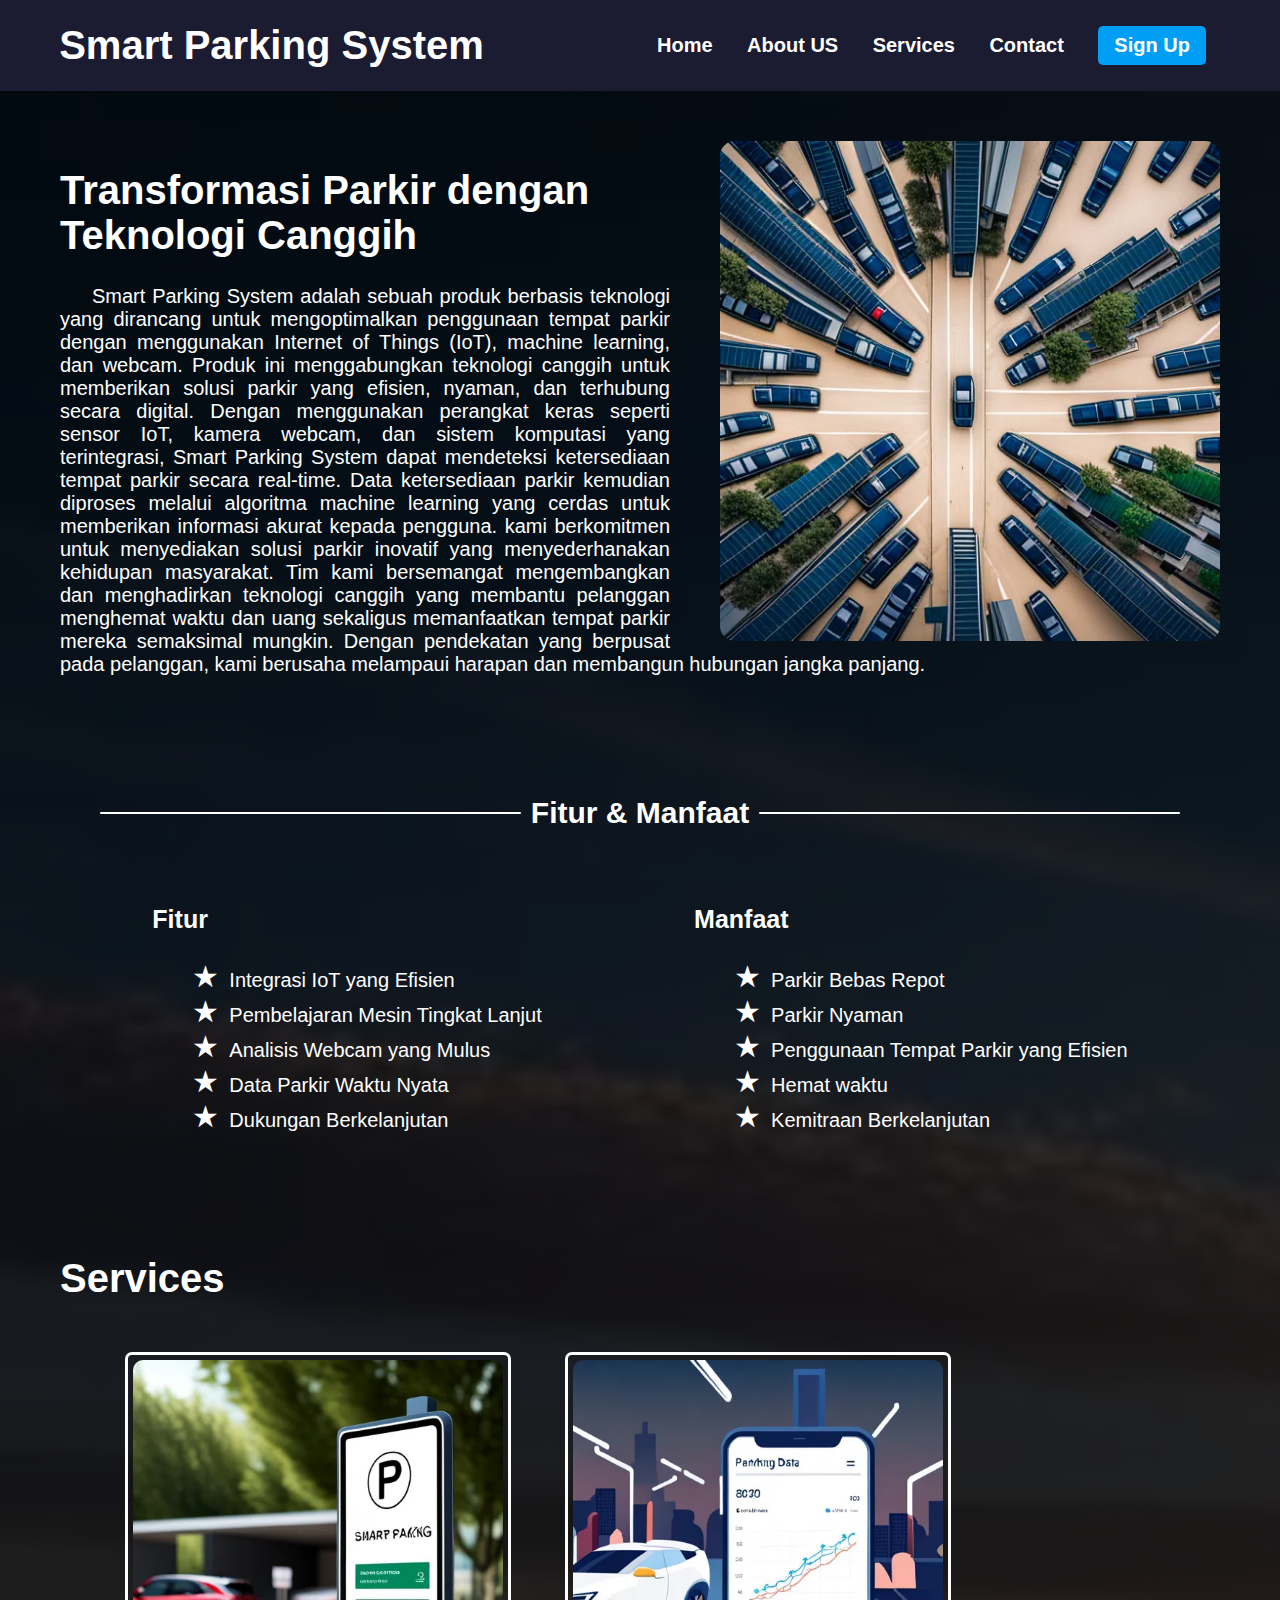
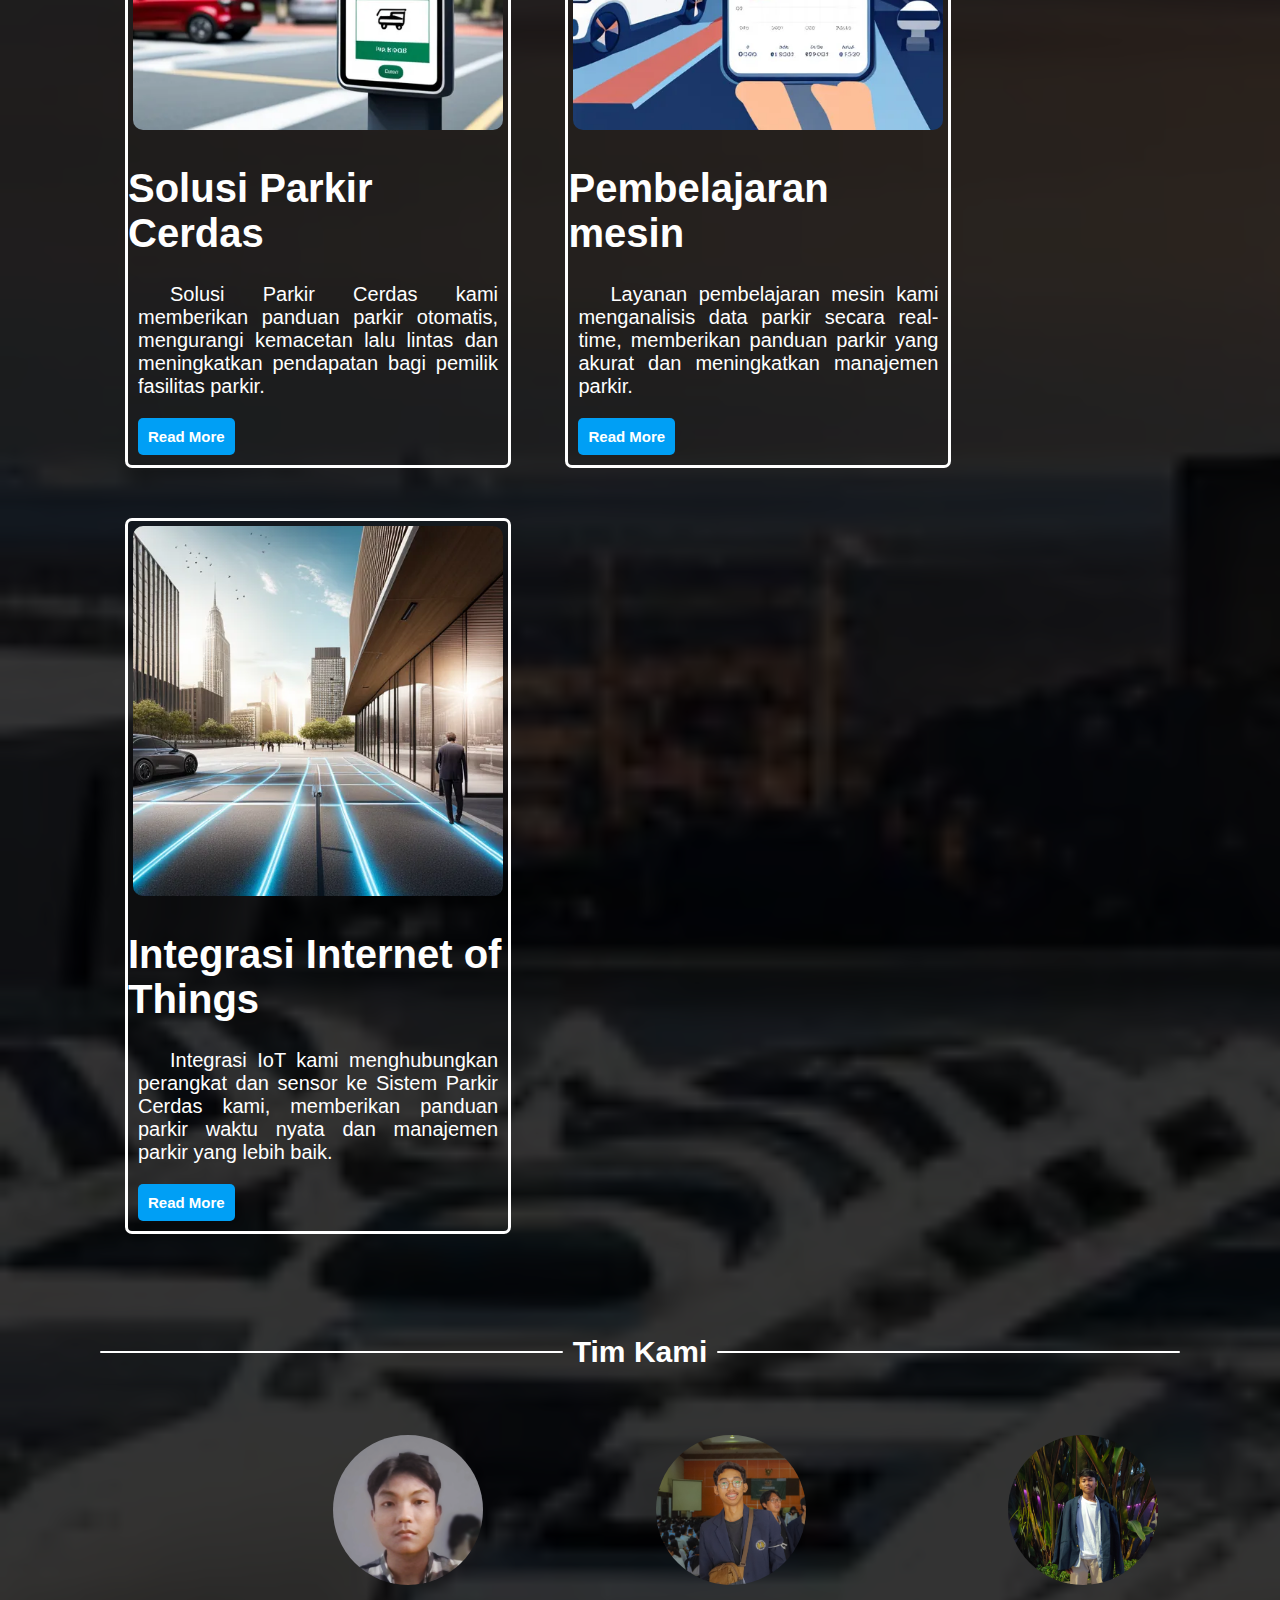
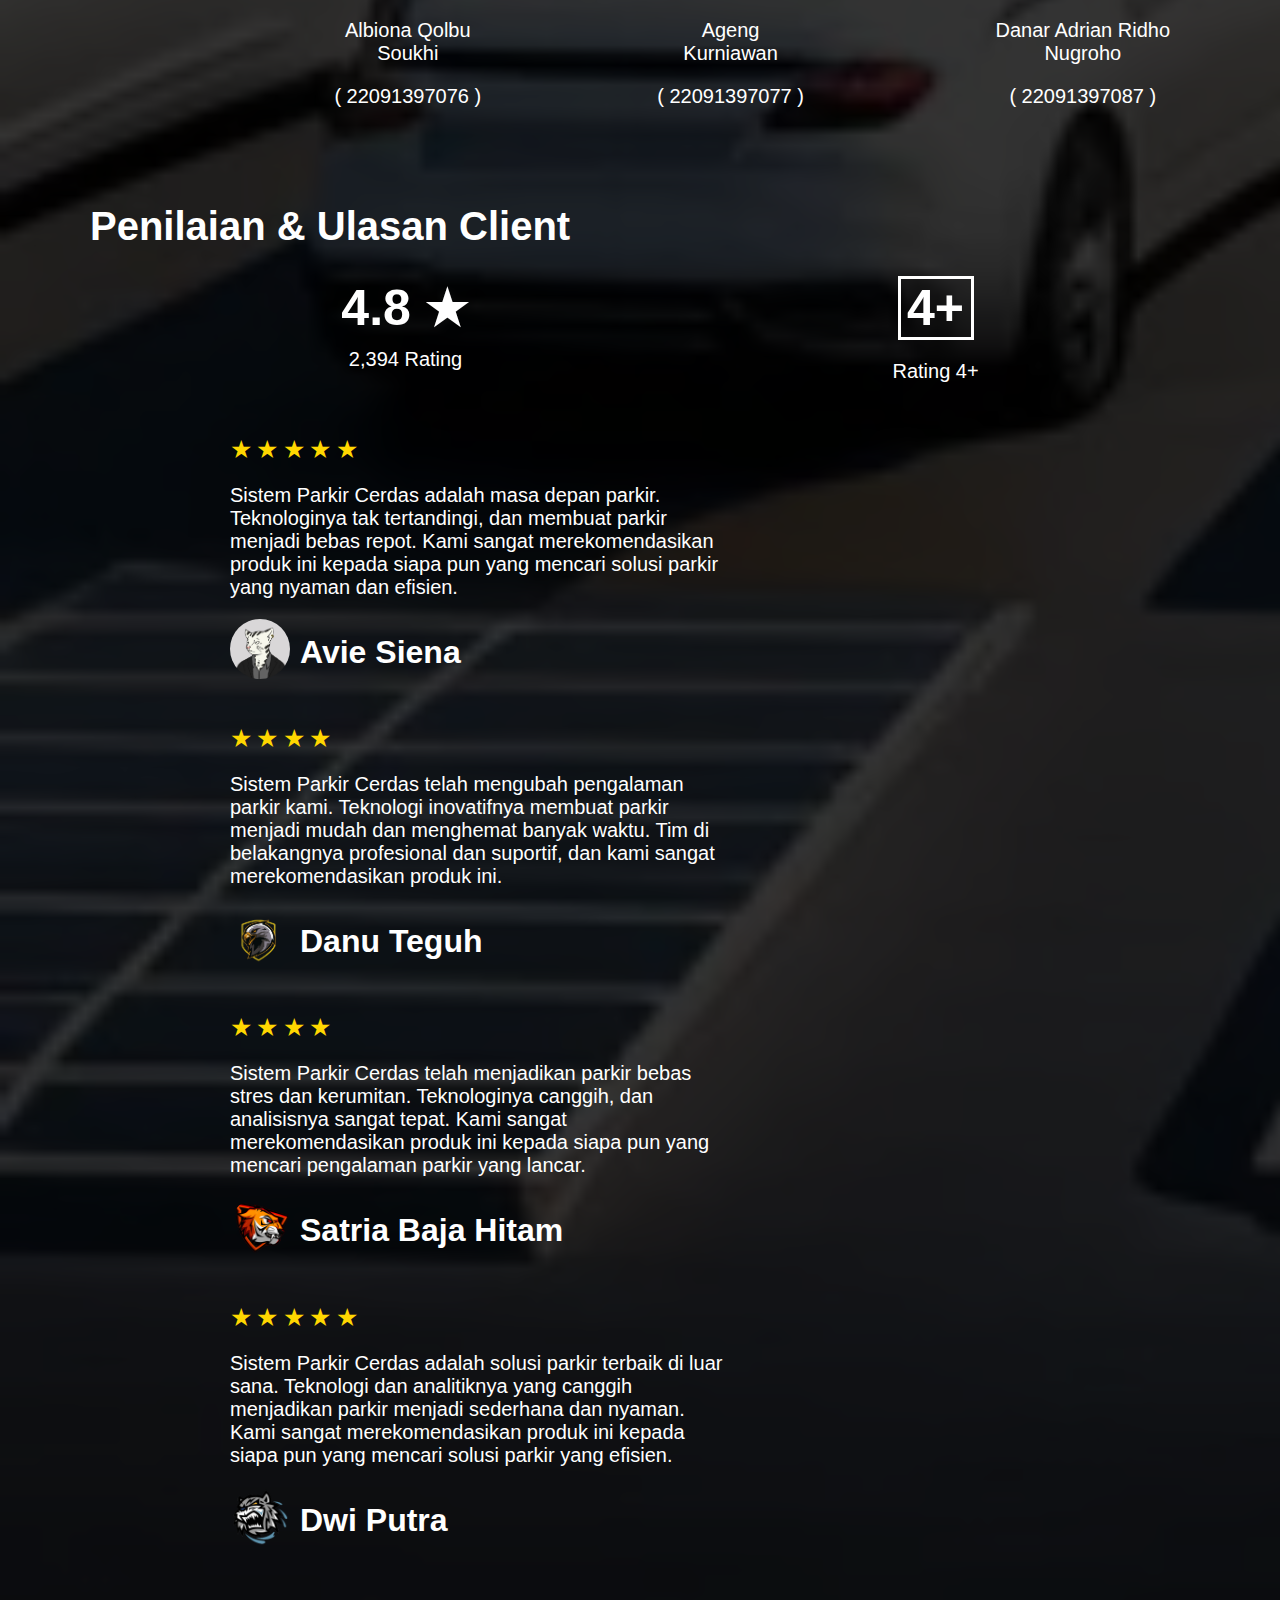
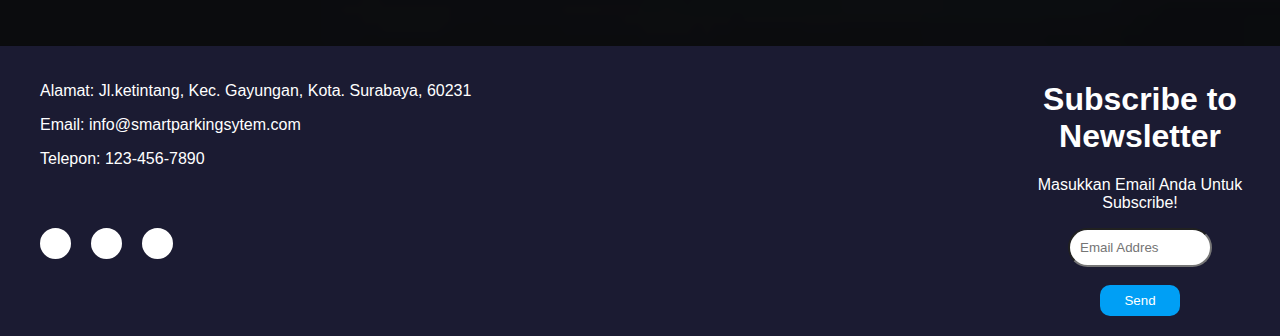
<file: index.html>
<!DOCTYPE html>
<html lang="id">

<head>
    <meta charset="UTF-8">
    <meta name="viewport" content="width=device-width, initial-scale=1.0">
    <title>Smart Parking Sytem</title>
    <link rel="stylesheet" type="text/css" href="model.css">
    <link rel="stylesheet" href="https://use.fontawesome.com/releases/v5.6.3/css/all.css" integrity="sha384-UHRtZLI+pbxtHCWp1t77Bi1L4ZtiqrqD80Kn4Z8NTSRyMA2Fd33n5dQ8lWUE00s/" crossorigin="anonymous">
</head>

<body>
    <header>
        <nav>
            <div class="logo">Smart Parking System</div>
            <ul>
                <li><a href="index.html">Home</a></li>
                <li><a href="about.html">About US</a></li>
                <li><a href="service.html">Services</a></li>
                <li><a href="contact.html">Contact</a></li>
                <li><a href="signup.html"><button class="signup">Sign Up</button></a></li>
            </ul>
        </nav>
    </header>

    <section class="about-us">
        <a target="_blank" href="Gambar 6.jpg">
            <img src ="Gambar 6.jpg" alt ="gambar 6"></a>
        <h1>Transformasi Parkir dengan Teknologi Canggih</h1>
        <p>Smart Parking System adalah sebuah produk berbasis teknologi yang dirancang untuk mengoptimalkan penggunaan tempat parkir dengan menggunakan Internet of Things (IoT), machine learning, dan webcam. Produk ini menggabungkan teknologi canggih untuk memberikan solusi parkir yang efisien, nyaman, dan terhubung secara digital.
            Dengan menggunakan perangkat keras seperti sensor IoT, kamera webcam, dan sistem komputasi yang terintegrasi, Smart Parking System dapat mendeteksi ketersediaan tempat parkir secara real-time. Data ketersediaan parkir kemudian diproses melalui algoritma machine learning yang cerdas untuk memberikan informasi akurat kepada pengguna. kami berkomitmen untuk menyediakan solusi parkir inovatif yang menyederhanakan kehidupan masyarakat. Tim kami bersemangat mengembangkan dan menghadirkan teknologi canggih yang membantu pelanggan menghemat waktu dan uang sekaligus memanfaatkan tempat parkir mereka semaksimal mungkin. Dengan pendekatan yang berpusat pada pelanggan, kami berusaha melampaui harapan dan membangun hubungan jangka panjang.
        </p>
    </section>
    
    <section>
        <div class="services-1">
            <div class="garis-kiri"></div>
                <h1>Fitur & Manfaat</h1>
            <div class="garis-kanan"></div>
        </div>
        <div class="fitur-manfaat">
            <div class="fitur">
                <p>Fitur
                    <ul>
                        <li>Integrasi IoT yang Efisien</li>
                        <li>Pembelajaran Mesin Tingkat Lanjut</li>
                        <li>Analisis Webcam yang Mulus</li>
                        <li>Data Parkir Waktu Nyata</li>
                        <li>Dukungan Berkelanjutan</li>
                    </ul>
                </p>
            </div>
            <div class="manfaat">
                <p>Manfaat
                    <ul>
                        <li>Parkir Bebas Repot</li>
                        <li>Parkir Nyaman</li>
                        <li>Penggunaan Tempat Parkir yang Efisien</li>
                        <li>Hemat waktu</li>
                        <li>Kemitraan Berkelanjutan</li>
                    </ul>
                </p>
            </div>
        </div>
    </section>

    <section class="services">
        <h1>Services</h1>
        <ul>
            <li>
                <a target="_blank" href="Gambar 2.jpg">
                    <img src ="Gambar 2.jpg" alt ="gambar 2">
                </a>
                <h1>Solusi Parkir Cerdas</h1>
                <p>Solusi Parkir Cerdas kami memberikan panduan parkir otomatis, mengurangi kemacetan lalu lintas dan meningkatkan pendapatan bagi pemilik fasilitas parkir.</p>
                <button onclick="toggleText('text1', this)">Read More</button>
                <div id="text1" class="hidden-content">Apakah Anda lelah mencari tempat parkir tanpa henti? Kunjungi Smart Parking System, toko serba ada untuk solusi parkir tanpa kerumitan. Teknologi mutakhir kami menggabungkan kekuatan IoT, pembelajaran mesin, dan analitik webcam untuk menghadirkan layanan manajemen parkir yang unggul.<br>

                    Solusi Parkir Cerdas kami memberikan berbagai manfaat, termasuk:<br><br>
                    
                    – Panduan parkir otomatis: Sistem panduan parkir real-time kami mengarahkan pengemudi ke tempat parkir yang tersedia, mengurangi waktu yang dihabiskan untuk mencari tempat parkir dan meningkatkan kenyamanan.<br>
                    – Mengurangi kemacetan lalu lintas: Sistem kami membantu mengurangi jumlah mobil di jalan, mengurangi kemacetan dan dampak negatif terhadap lingkungan.<br>
                    – Peningkatan pendapatan: Sistem manajemen parkir kami membantu meningkatkan pendapatan pemilik fasilitas parkir dengan mengoptimalkan penggunaan ruang yang tersedia.<br>
                    – Peningkatan keselamatan dan keamanan: Sistem kami menyediakan pemantauan fasilitas parkir secara real-time, memastikan keselamatan dan keamanan bagi pengguna.<br><br>
                    
                    Kombinasi unik Integrasi IoT, pembelajaran mesin, dan analitik webcam kami menjadikan Solusi Parkir Cerdas kami yang paling canggih di pasar. Percayakan kepada kami untuk memberi Anda pengalaman parkir yang lancar dan bebas repot.
                    
                    Hubungi kami untuk mempelajari lebih lanjut tentang Solusi Parkir Cerdas kami dan mulai menikmati parkir efisien hari ini!
                </div>
            </li>
            <li>
                <a target="_blank" href="Gambar 3.jpg">
                    <img src ="Gambar 3.jpg" alt ="gambar 3">
                </a>
                <h1>Pembelajaran mesin</h1>
                <p>Layanan pembelajaran mesin kami menganalisis data parkir secara real-time, memberikan panduan parkir yang akurat dan meningkatkan manajemen parkir.</p>
                <button onclick="toggleText('text2', this)">Read More</button>
                <div id="text2" class="hidden-content">Di Smart Parking System, kami memanfaatkan kekuatan pembelajaran mesin untuk memberikan solusi parkir tingkat lanjut kepada klien kami. Tim ahli kami menggunakan algoritme pembelajaran mesin untuk menganalisis data parkir, memberikan wawasan waktu nyata mengenai penggunaan fasilitas parkir.<br>
                    Layanan pembelajaran mesin kami memberikan berbagai manfaat, termasuk:<br><br>
                    
                    – Panduan parkir yang akurat: Algoritme pembelajaran mesin kami menganalisis data parkir secara real-time, memberikan panduan parkir yang akurat kepada pengemudi.<br>
                    – Peningkatan manajemen parkir: Sistem kami menggunakan pembelajaran mesin untuk memprediksi penggunaan fasilitas parkir, mengoptimalkan penggunaan tempat parkir yang tersedia, dan mengurangi jumlah mobil di jalan.<br>
                    – Pengalaman pengguna yang ditingkatkan: Sistem kami membantu meningkatkan pengalaman pengguna dengan memberikan pengalaman parkir yang lancar dan bebas kerumitan.<br><br>
                    
                    Dengan Sistem Parkir Cerdas, Anda mendapatkan layanan pembelajaran mesin tercanggih di pasar. Percayakan kepada kami untuk memberikan Anda pengalaman parkir yang efisien, nyaman, dan bebas repot.<br>
                    Hubungi kami untuk mempelajari lebih lanjut tentang layanan pembelajaran mesin kami dan mulai menikmati parkir yang efisien hari ini!
                </div>
            </li>
            <li>
                <a target="_blank" href="Gambar 4.jpg">
                    <img src ="Gambar 4.jpg" alt ="gambar 4">
                </a>
                <h1>Integrasi Internet of Things</h1>
                <p>Integrasi IoT kami menghubungkan perangkat dan sensor ke Sistem Parkir Cerdas kami, memberikan panduan parkir waktu nyata dan manajemen parkir yang lebih baik.</p>
                <button onclick="toggleText('text3', this)">Read More</button>
                <div id="text3" class="hidden-content">Di Smart Parking System, kami memahami pentingnya memanfaatkan teknologi terkini untuk memberikan solusi parkir yang efisien dan efektif. Itu sebabnya kami menawarkan layanan Integrasi IoT yang memungkinkan kami menghubungkan perangkat dan sensor ke Sistem Parkir Cerdas kami.<br>
                    Layanan Integrasi IoT kami menggunakan kekuatan internet untuk menghubungkan perangkat dan sensor ke Sistem Parkir Cerdas kami, sehingga memungkinkan kami memberikan panduan dan pengelolaan parkir secara real-time. Dengan menghubungkan perangkat seperti webcam, sensor, dan ponsel pintar ke sistem kami, kami dapat memastikan bahwa tempat parkir dimanfaatkan secara maksimal, meningkatkan kenyamanan dan mengurangi kemacetan lalu lintas.<br>
                    Layanan Integrasi IoT kami memberikan berbagai manfaat, termasuk:<br><br>
                    
                    – Panduan parkir waktu nyata: Sistem kami memberikan panduan parkir waktu nyata kepada pengemudi, mengarahkan mereka ke tempat parkir yang tersedia dan mengurangi waktu yang dihabiskan untuk mencari tempat parkir.<br>
                    – Peningkatan manajemen parkir: Sistem kami memungkinkan kami memantau fasilitas parkir secara real-time, mengoptimalkan penggunaan tempat parkir yang tersedia dan mengurangi jumlah mobil di jalan.<br>
                    – Pengalaman pengguna yang ditingkatkan: Sistem kami membantu meningkatkan pengalaman pengguna dengan memberikan pengalaman parkir yang lancar dan bebas kerumitan.<br><br>
                    
                    Percayai Sistem Parkir Cerdas untuk memberi Anda layanan Integrasi IoT tercanggih di pasar. Hubungi kami untuk mempelajari lebih lanjut atau memulai layanan kami hari ini!
                </div>
            </li>
        </ul>
    </section>

    <section>
        <div class="team">
            <div class="garis-kiri"></div>
                <h1>Tim Kami</h1>
            <div class="garis-kanan"></div>
        </div>
        <div class="foto-team">
            <ul> 
                <li>
                    <img src="albi.png" alt="Albiona Qolbu Soukhi">
                    <p>Albiona Qolbu Soukhi</p>
                    <p>( 22091397076 )</p>
                </li>
                <li>
                    <img src="ageng.jpg" alt="Ageng Kurniawan">
                    <p>Ageng Kurniawan</p>
                    <p>( 22091397077 )</p>
                </li>
                <li>
                    <img src="danar.jpg" alt="Danar Adrian Ridho Nugroho">
                    <p>Danar Adrian Ridho Nugroho</p>
                    <p>( 22091397087 )</p>
                </li>
            </ul>
        </div>
    </section>

    <section>
        <div class="rating">
            <h1>Penilaian & Ulasan Client</h1>
            <ul>
                <li>
                    <h2>4.8 &#9733</h2>
                    <p>2,394 Rating</p>
                </li>
                <li>
                    <h3>4+</h3>
                    <p>Rating 4+</p>
                </li>
            </ul>
        </div>
        <div class="ulasan">
            <ul>
                <li>
                    <span class="star">&#9733;</span>
                    <span class="star">&#9733;</span>
                    <span class="star">&#9733;</span>
                    <span class="star">&#9733;</span>
                    <span class="star">&#9733;</span>
                </li>
                <li>
                    <p>Sistem Parkir Cerdas adalah masa depan parkir. Teknologinya tak tertandingi, dan membuat parkir menjadi bebas repot. Kami sangat merekomendasikan produk ini kepada siapa pun yang mencari solusi parkir yang nyaman dan efisien.</p>
                </li>
                <li>
                    <img src="sena.jpg" alt="Avie Siena">
                </li>
                <li>
                    <h1>Avie Siena</h1>
                </li>
            </ul>
            <ul>
                <li>
                    <span class="star">&#9733;</span>
                    <span class="star">&#9733;</span>
                    <span class="star">&#9733;</span>
                    <span class="star">&#9733;</span>            
                </li>
                <li>
                    <p>Sistem Parkir Cerdas telah mengubah pengalaman parkir kami. Teknologi inovatifnya membuat parkir menjadi mudah dan menghemat banyak waktu. Tim di belakangnya profesional dan suportif, dan kami sangat merekomendasikan produk ini.</p>
                </li>
                <li>
                    <img src="danu.png" alt="Danu Teguh">
                </li>
                <li>
                    <h1>Danu Teguh</h1>
                </li>
            </ul>
            <ul>
                <li>
                    <span class="star">&#9733;</span>
                    <span class="star">&#9733;</span>
                    <span class="star">&#9733;</span>
                    <span class="star">&#9733;</span>
                </li>
                <li>
                    <p>Sistem Parkir Cerdas telah menjadikan parkir bebas stres dan kerumitan. Teknologinya canggih, dan analisisnya sangat tepat. Kami sangat merekomendasikan produk ini kepada siapa pun yang mencari pengalaman parkir yang lancar.</p>
                </li>
                <li>
                    <img src="satria.png" alt="Satria Baja Hitam">
                </li>
                <li>
                    <h1>Satria Baja Hitam</h1>
                </li>
            </ul>
            <ul>
                <li>
                    <span class="star">&#9733;</span>
                    <span class="star">&#9733;</span>
                    <span class="star">&#9733;</span>
                    <span class="star">&#9733;</span>
                    <span class="star">&#9733;</span>
                </li>
                <li>
                    <p>Sistem Parkir Cerdas adalah solusi parkir terbaik di luar sana. Teknologi dan analitiknya yang canggih menjadikan parkir menjadi sederhana dan nyaman. Kami sangat merekomendasikan produk ini kepada siapa pun yang mencari solusi parkir yang efisien.</p>
                </li>
                <li>
                    <img src="dwi.png" alt="Dwi Putra">
                </li>
                <li>
                    <h1>Dwi Putra</h1>
                </li>
            </ul>
        </div>
    </section>

    <footer>
        <div class="contact-info">
            <p>Alamat: Jl.ketintang, Kec. Gayungan, Kota. Surabaya, 60231</p>
            <p>Email: info@smartparkingsytem.com</p>
            <p>Telepon: 123-456-7890</p>
        </div>
        <div class="social-media">
            <ul>
                <li>
                    <a href="#"><i class="fab fa-facebook-f icon"></i></a>
                </li>
                <li>
                    <a href="#"><i class="fab fa-twitter icon"></i></a>
                </li>
                <li>
                    <a href="#"><i class="fab fa-instagram icon"></i></a>
                </li>
            </ul>
        <div class="subscribe">
            <h1>Subscribe to Newsletter</h1>
            <p>Masukkan Email Anda Untuk Subscribe!</p>
            <from>
                <input type="email" placeholder="Email Addres"></input><br><br>
                <button type="submit">Send</button>
            </from>
        </div>
    </footer>
    <script src="script.js"></script>
</body>

</html>
</file>
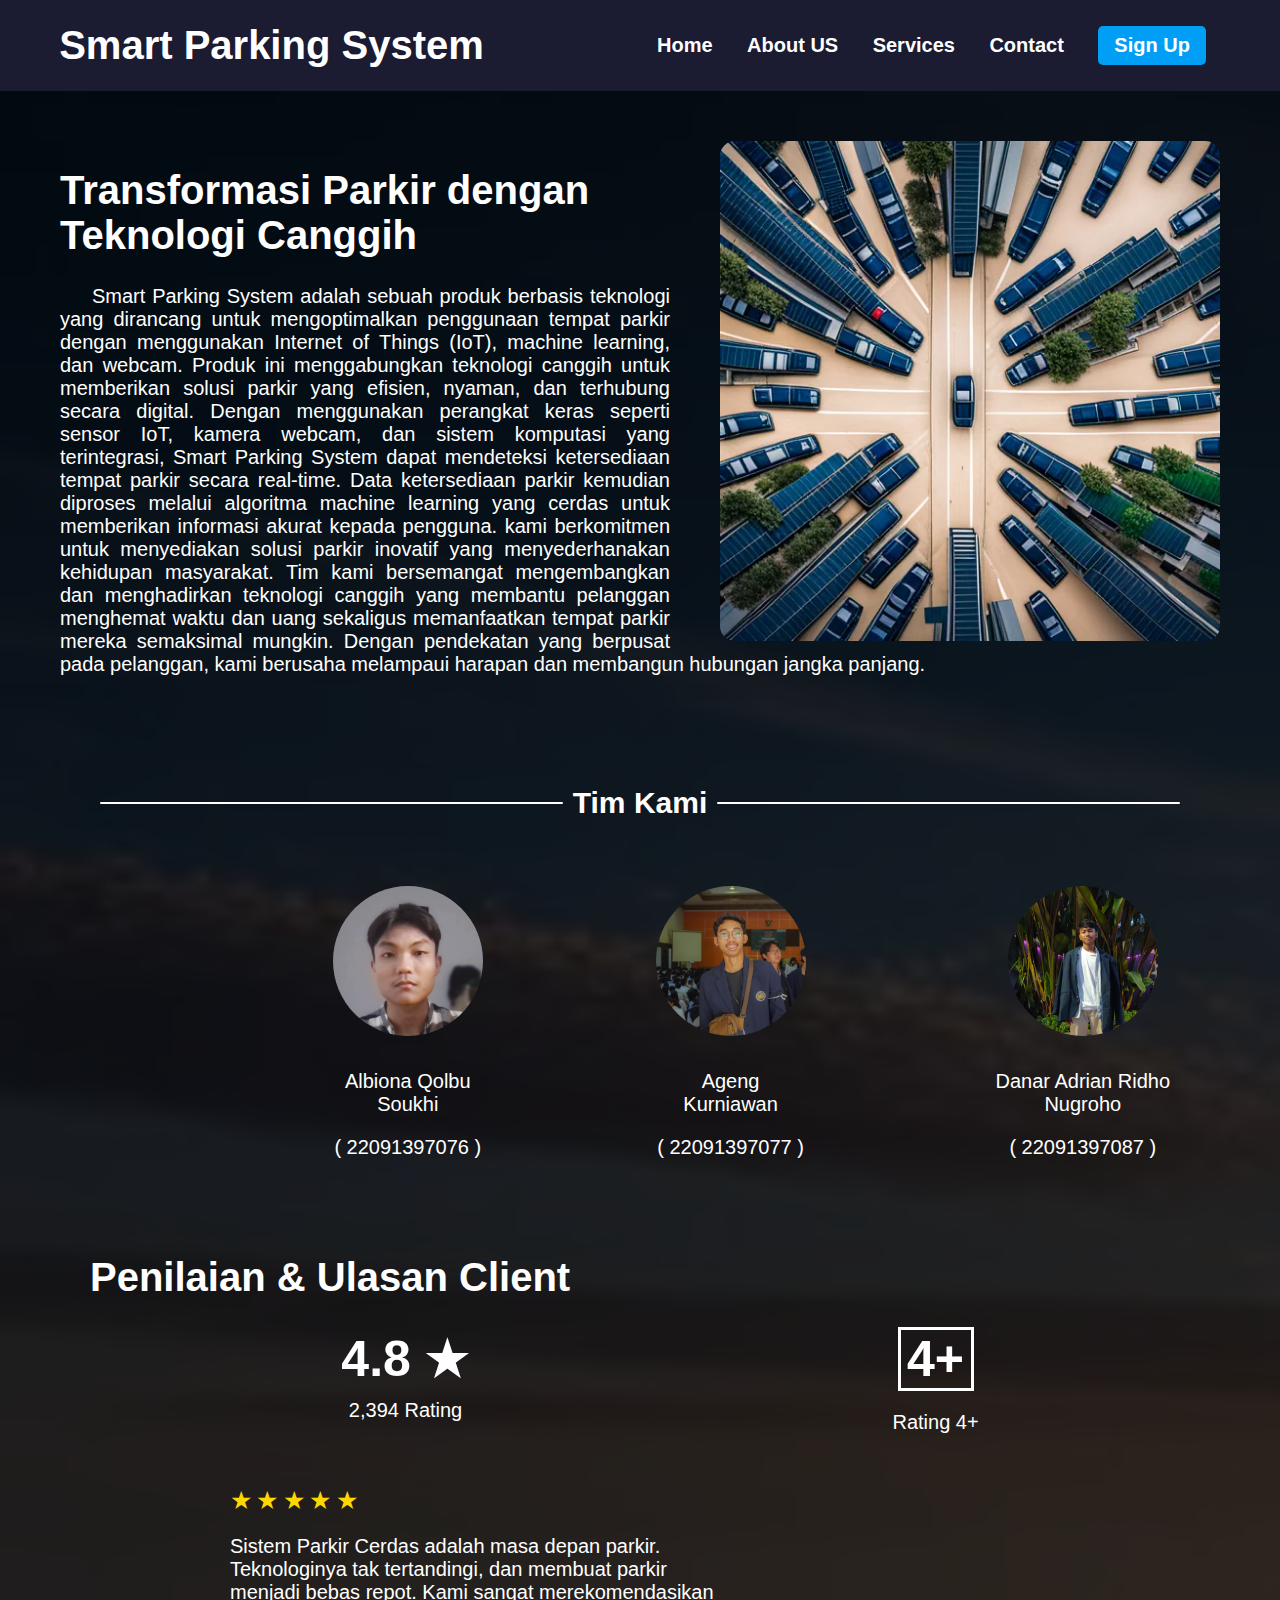
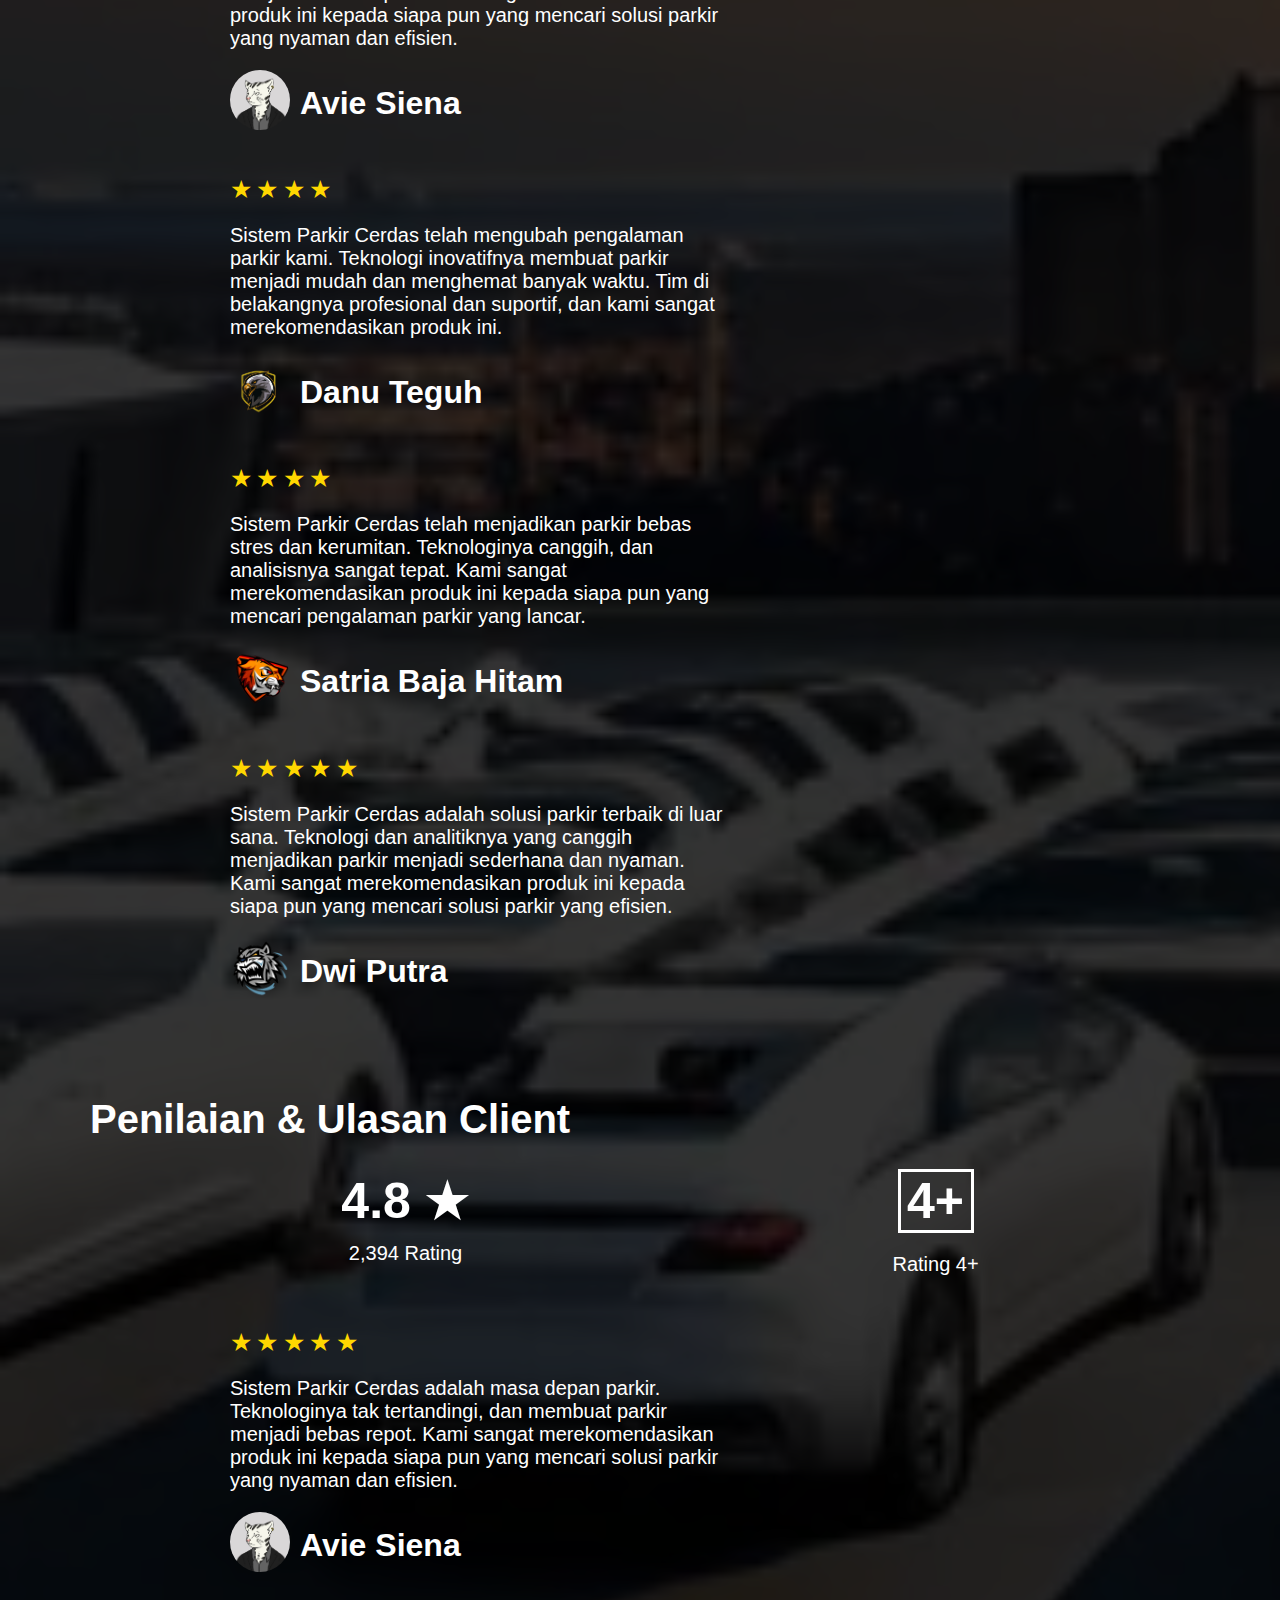
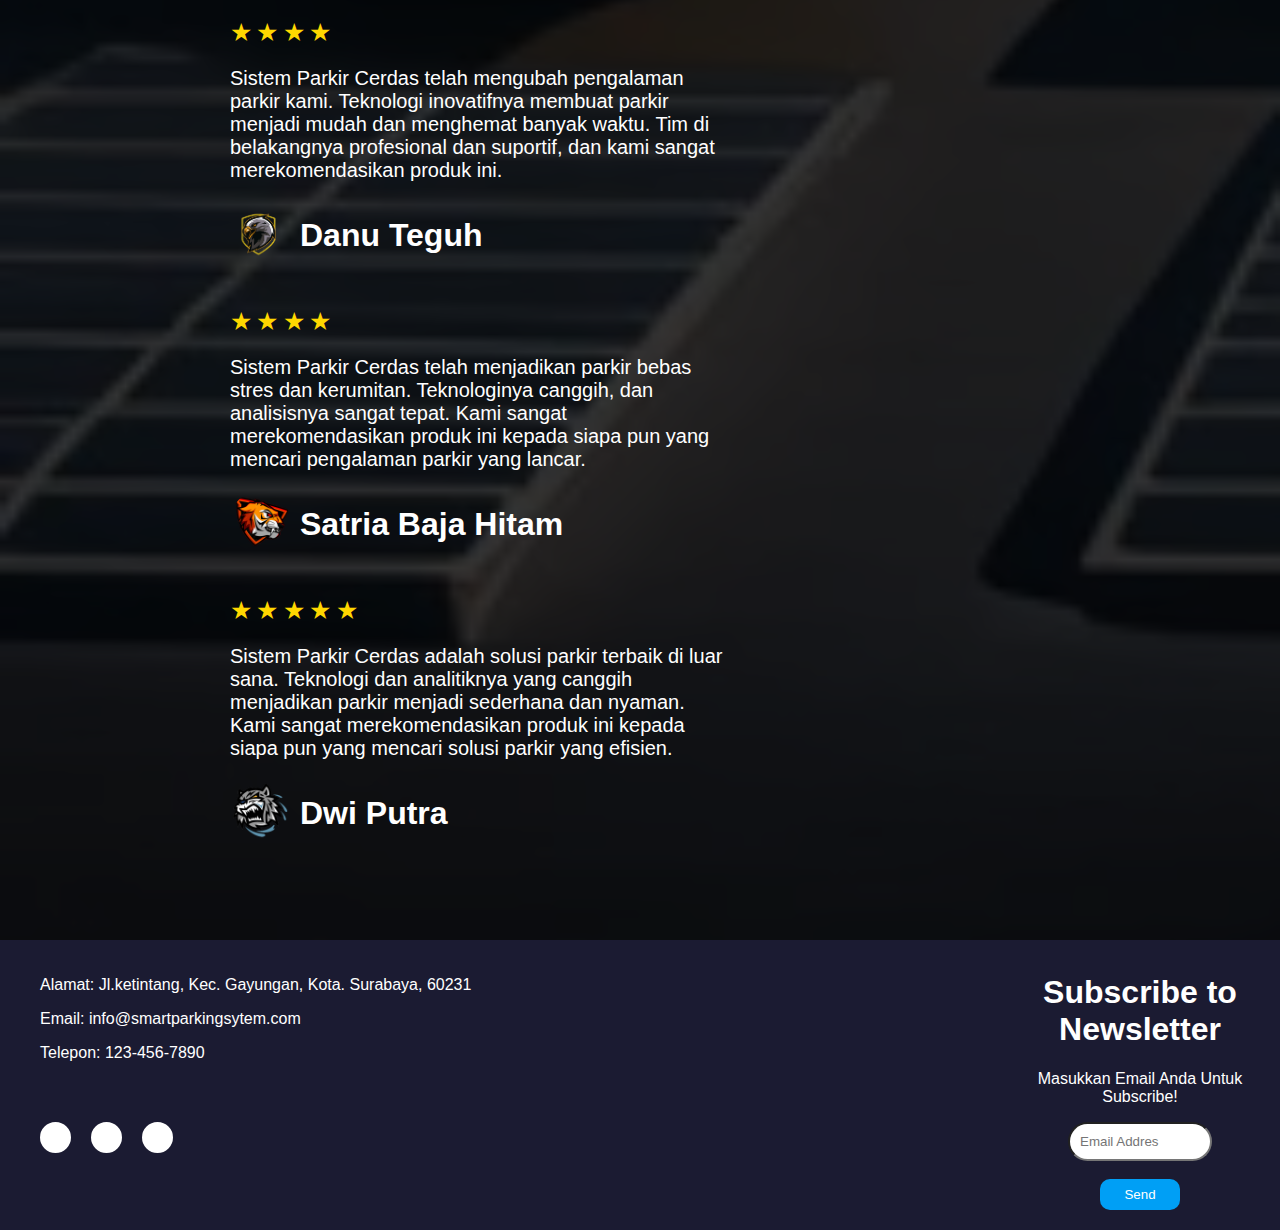
<file: about.html>
<!DOCTYPE html>
<html lang="id">

<head>
    <meta charset="UTF-8">
    <meta name="viewport" content="width=device-width, initial-scale=1.0">
    <title>Smart Parking Sytem</title>
    <link rel="stylesheet" type="text/css" href="model.css">
    <link rel="stylesheet" href="https://use.fontawesome.com/releases/v5.6.3/css/all.css" integrity="sha384-UHRtZLI+pbxtHCWp1t77Bi1L4ZtiqrqD80Kn4Z8NTSRyMA2Fd33n5dQ8lWUE00s/" crossorigin="anonymous">
</head>

<body>
    <header>
        <nav>
            <div class="logo">Smart Parking System</div>
            <ul>
                <li><a href="index.html">Home</a></li>
                <li><a href="about.html">About US</a></li>
                <li><a href="service.html">Services</a></li>
                <li><a href="contact.html">Contact</a></li>
                <li><a href="signup.html"><button class="signup">Sign Up</button></a></li>
            </ul>
        </nav>
    </header>

    <section class="about-us">
        <a target="_blank" href="Gambar 6.jpg">
            <img src ="Gambar 6.jpg" alt ="gambar 6"></a>
        <h1>Transformasi Parkir dengan Teknologi Canggih</h1>
        <p>Smart Parking System adalah sebuah produk berbasis teknologi yang dirancang untuk mengoptimalkan penggunaan tempat parkir dengan menggunakan Internet of Things (IoT), machine learning, dan webcam. Produk ini menggabungkan teknologi canggih untuk memberikan solusi parkir yang efisien, nyaman, dan terhubung secara digital.
            Dengan menggunakan perangkat keras seperti sensor IoT, kamera webcam, dan sistem komputasi yang terintegrasi, Smart Parking System dapat mendeteksi ketersediaan tempat parkir secara real-time. Data ketersediaan parkir kemudian diproses melalui algoritma machine learning yang cerdas untuk memberikan informasi akurat kepada pengguna. kami berkomitmen untuk menyediakan solusi parkir inovatif yang menyederhanakan kehidupan masyarakat. Tim kami bersemangat mengembangkan dan menghadirkan teknologi canggih yang membantu pelanggan menghemat waktu dan uang sekaligus memanfaatkan tempat parkir mereka semaksimal mungkin. Dengan pendekatan yang berpusat pada pelanggan, kami berusaha melampaui harapan dan membangun hubungan jangka panjang.
        </p>
    </section>

    <section>
        <div class="team">
            <div class="garis-kiri"></div>
            <h1>Tim Kami</h1>
        <div class="garis-kanan"></div>
        </div>
        <div class="foto-team">
            <ul> 
                <li>
                    <img src="albi.png" alt="Albiona Qolbu Soukhi">
                    <p>Albiona Qolbu Soukhi</p>
                    <p>( 22091397076 )</p>
                </li>
                <li>
                    <img src="ageng.jpg" alt="Ageng Kurniawan">
                    <p>Ageng Kurniawan</p>
                    <p>( 22091397077 )</p>
                </li>
                <li>
                    <img src="danar.jpg" alt="Danar Adrian Ridho Nugroho">
                    <p>Danar Adrian Ridho Nugroho</p>
                    <p>( 22091397087 )</p>
                </li>
            </ul>
        </div>
    </section>

    <section>
        <div class="rating">
            <h1>Penilaian & Ulasan Client</h1>
            <ul>
                <li>
                    <h2>4.8 &#9733</h2>
                    <p>2,394 Rating</p>
                </li>
                <li>
                    <h3>4+</h3>
                    <p>Rating 4+</p>
                </li>
            </ul>
        </div>
        <div class="ulasan">
            <ul>
                <li>
                    <span class="star">&#9733;</span>
                    <span class="star">&#9733;</span>
                    <span class="star">&#9733;</span>
                    <span class="star">&#9733;</span>
                    <span class="star">&#9733;</span>
                </li>
                <li>
                    <p>Sistem Parkir Cerdas adalah masa depan parkir. Teknologinya tak tertandingi, dan membuat parkir menjadi bebas repot. Kami sangat merekomendasikan produk ini kepada siapa pun yang mencari solusi parkir yang nyaman dan efisien.</p>
                </li>
                <li>
                    <img src="sena.jpg" alt="Avie Siena">
                </li>
                <li>
                    <h1>Avie Siena</h1>
                </li>
            </ul>
            <ul>
                <li>
                    <span class="star">&#9733;</span>
                    <span class="star">&#9733;</span>
                    <span class="star">&#9733;</span>
                    <span class="star">&#9733;</span>            
                </li>
                <li>
                    <p>Sistem Parkir Cerdas telah mengubah pengalaman parkir kami. Teknologi inovatifnya membuat parkir menjadi mudah dan menghemat banyak waktu. Tim di belakangnya profesional dan suportif, dan kami sangat merekomendasikan produk ini.</p>
                </li>
                <li>
                    <img src="danu.png" alt="Danu Teguh">
                </li>
                <li>
                    <h1>Danu Teguh</h1>
                </li>
            </ul>
            <ul>
                <li>
                    <span class="star">&#9733;</span>
                    <span class="star">&#9733;</span>
                    <span class="star">&#9733;</span>
                    <span class="star">&#9733;</span>
                </li>
                <li>
                    <p>Sistem Parkir Cerdas telah menjadikan parkir bebas stres dan kerumitan. Teknologinya canggih, dan analisisnya sangat tepat. Kami sangat merekomendasikan produk ini kepada siapa pun yang mencari pengalaman parkir yang lancar.</p>
                </li>
                <li>
                    <img src="satria.png" alt="Satria Baja Hitam">
                </li>
                <li>
                    <h1>Satria Baja Hitam</h1>
                </li>
            </ul>
            <ul>
                <li>
                    <span class="star">&#9733;</span>
                    <span class="star">&#9733;</span>
                    <span class="star">&#9733;</span>
                    <span class="star">&#9733;</span>
                    <span class="star">&#9733;</span>
                </li>
                <li>
                    <p>Sistem Parkir Cerdas adalah solusi parkir terbaik di luar sana. Teknologi dan analitiknya yang canggih menjadikan parkir menjadi sederhana dan nyaman. Kami sangat merekomendasikan produk ini kepada siapa pun yang mencari solusi parkir yang efisien.</p>
                </li>
                <li>
                    <img src="dwi.png" alt="Dwi Putra">
                </li>
                <li>
                    <h1>Dwi Putra</h1>
                </li>
            </ul>
        </div>
    </section>

    <section>
        <div class="rating">
            <h1>Penilaian & Ulasan Client</h1>
            <ul>
                <li>
                    <h2>4.8 &#9733</h2>
                    <p>2,394 Rating</p>
                </li>
                <li>
                    <h3>4+</h3>
                    <p>Rating 4+</p>
                </li>
            </ul>
        </div>
        <div class="ulasan">
            <ul>
                <li>
                    <span class="star">&#9733;</span>
                    <span class="star">&#9733;</span>
                    <span class="star">&#9733;</span>
                    <span class="star">&#9733;</span>
                    <span class="star">&#9733;</span>
                </li>
                <li>
                    <p>Sistem Parkir Cerdas adalah masa depan parkir. Teknologinya tak tertandingi, dan membuat parkir menjadi bebas repot. Kami sangat merekomendasikan produk ini kepada siapa pun yang mencari solusi parkir yang nyaman dan efisien.</p>
                </li>
                <li>
                    <img src="sena.jpg" alt="Avie Siena">
                </li>
                <li>
                    <h1>Avie Siena</h1>
                </li>
            </ul>
            <ul>
                <li>
                    <span class="star">&#9733;</span>
                    <span class="star">&#9733;</span>
                    <span class="star">&#9733;</span>
                    <span class="star">&#9733;</span>            
                </li>
                <li>
                    <p>Sistem Parkir Cerdas telah mengubah pengalaman parkir kami. Teknologi inovatifnya membuat parkir menjadi mudah dan menghemat banyak waktu. Tim di belakangnya profesional dan suportif, dan kami sangat merekomendasikan produk ini.</p>
                </li>
                <li>
                    <img src="danu.png" alt="Danu Teguh">
                </li>
                <li>
                    <h1>Danu Teguh</h1>
                </li>
            </ul>
            <ul>
                <li>
                    <span class="star">&#9733;</span>
                    <span class="star">&#9733;</span>
                    <span class="star">&#9733;</span>
                    <span class="star">&#9733;</span>
                </li>
                <li>
                    <p>Sistem Parkir Cerdas telah menjadikan parkir bebas stres dan kerumitan. Teknologinya canggih, dan analisisnya sangat tepat. Kami sangat merekomendasikan produk ini kepada siapa pun yang mencari pengalaman parkir yang lancar.</p>
                </li>
                <li>
                    <img src="satria.png" alt="Satria Baja Hitam">
                </li>
                <li>
                    <h1>Satria Baja Hitam</h1>
                </li>
            </ul>
            <ul>
                <li>
                    <span class="star">&#9733;</span>
                    <span class="star">&#9733;</span>
                    <span class="star">&#9733;</span>
                    <span class="star">&#9733;</span>
                    <span class="star">&#9733;</span>
                </li>
                <li>
                    <p>Sistem Parkir Cerdas adalah solusi parkir terbaik di luar sana. Teknologi dan analitiknya yang canggih menjadikan parkir menjadi sederhana dan nyaman. Kami sangat merekomendasikan produk ini kepada siapa pun yang mencari solusi parkir yang efisien.</p>
                </li>
                <li>
                    <img src="dwi.png" alt="Dwi Putra">
                </li>
                <li>
                    <h1>Dwi Putra</h1>
                </li>
            </ul>
        </div>
    </section>

    <footer>
        <div class="contact-info">
            <p>Alamat: Jl.ketintang, Kec. Gayungan, Kota. Surabaya, 60231</p>
            <p>Email: info@smartparkingsytem.com</p>
            <p>Telepon: 123-456-7890</p>
        </div>
        <div class="social-media">
            <ul>
                <li>
                    <a href="#"><i class="fab fa-facebook-f icon"></i></a>
                </li>
                <li>
                    <a href="#"><i class="fab fa-twitter icon"></i></a>
                </li>
                <li>
                    <a href="#"><i class="fab fa-instagram icon"></i></a>
                </li>
            </ul>
        <div class="subscribe">
            <h1>Subscribe to Newsletter</h1>
            <p>Masukkan Email Anda Untuk Subscribe!</p>
            <from>
                <input type="email" placeholder="Email Addres"></input><br><br>
                <button type="submit">Send</button>
            </from>
        </div>
    </footer>
    <script src="script.js"></script>
</body>

</html>
</file>
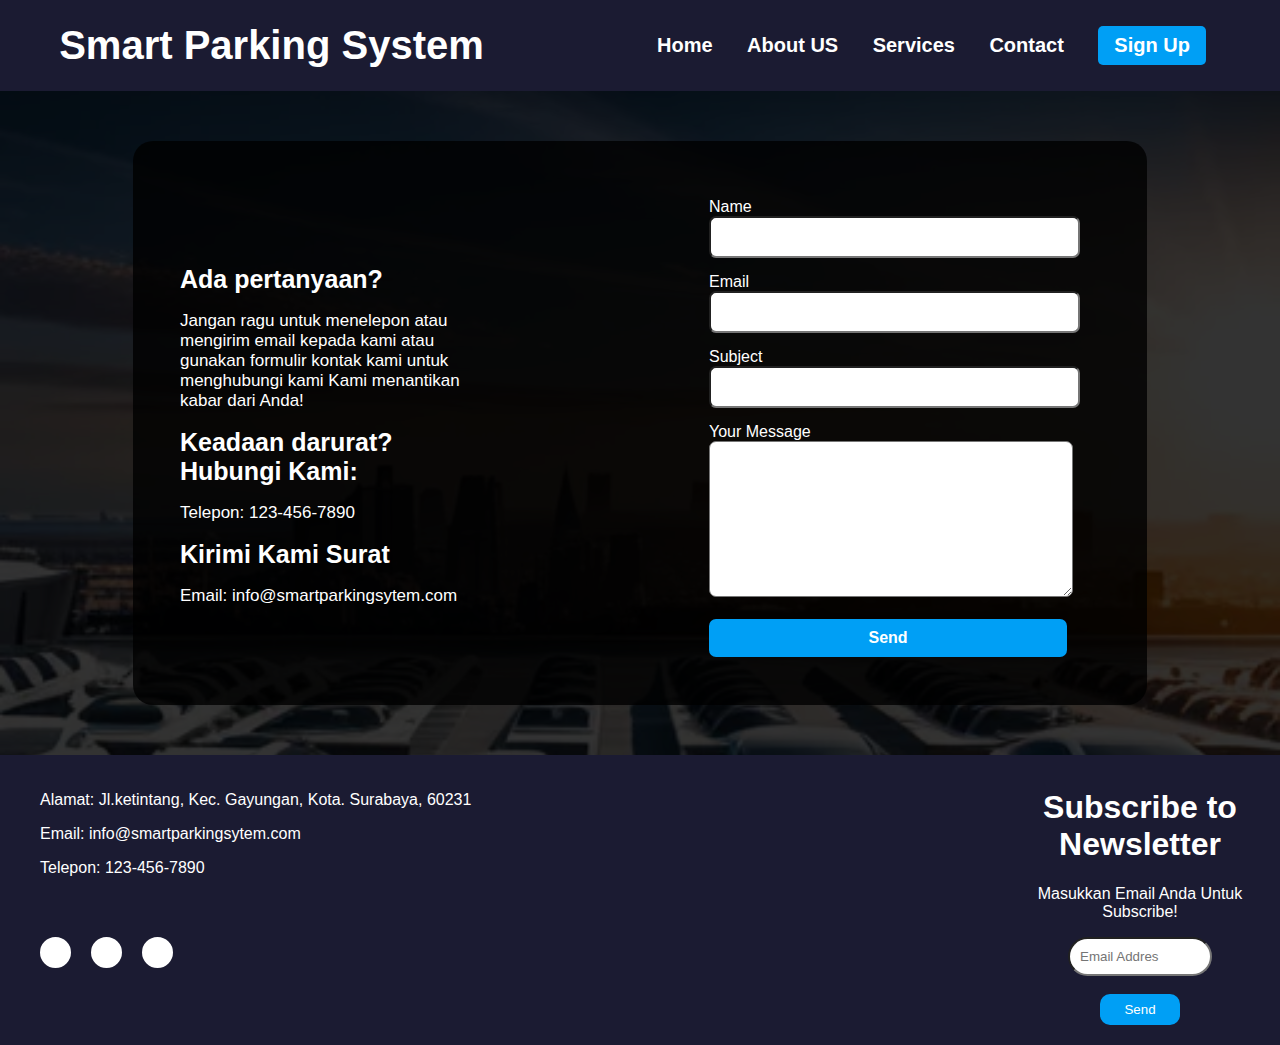
<file: contact.html>
<!DOCTYPE html>
<html lang="id">

<head>
    <meta charset="UTF-8">
    <meta name="viewport" content="width=device-width, initial-scale=1.0">
    <title>Smart Parking Sytem</title>
    <link rel="stylesheet" type="text/css" href="model.css">
    <link rel="stylesheet" href="https://use.fontawesome.com/releases/v5.6.3/css/all.css" integrity="sha384-UHRtZLI+pbxtHCWp1t77Bi1L4ZtiqrqD80Kn4Z8NTSRyMA2Fd33n5dQ8lWUE00s/" crossorigin="anonymous">
</head>

<body>
    <header>
        <nav>
            <div class="logo">Smart Parking System</div>
            <ul>
                <li><a href="index.html">Home</a></li>
                <li><a href="about.html">About US</a></li>
                <li><a href="service.html">Services</a></li>
                <li><a href="contact.html">Contact</a></li>
                <li><a href="signup.html"><button class="signup">Sign Up</button></a></li>
            </ul>
        </nav>
    </header>

    <div class="contact-box">
        <section class="contact">
            <h1>Ada pertanyaan?</h1>
            <p>Jangan ragu untuk menelepon atau mengirim email kepada kami atau gunakan formulir kontak kami untuk menghubungi kami Kami menantikan kabar dari Anda!</p>
            <h1>Keadaan darurat? Hubungi Kami:</h1>
            <p>Telepon: 123-456-7890</p>
            <h1>Kirimi Kami Surat</h1>
            <p>Email: info@smartparkingsytem.com</p>
        </section>
        <form class="message">
            <label>Name</label><br>
            <input type="text"><br>
            <label>Email</label><br>
            <input type="email"><br>
            <label>Subject</label><br>
            <input type="text"><br>
            <label>Your Message</label><br>
            <textarea></textarea><br><br>
            <button type="submit">Send</button>
        </form>
    </div>

    <footer>
        <div class="contact-info">
            <p>Alamat: Jl.ketintang, Kec. Gayungan, Kota. Surabaya, 60231</p>
            <p>Email: info@smartparkingsytem.com</p>
            <p>Telepon: 123-456-7890</p>
        </div>
        <div class="social-media">
            <ul>
                <li>
                    <a href="#"><i class="fab fa-facebook-f icon"></i></a>
                </li>
                <li>
                    <a href="#"><i class="fab fa-twitter icon"></i></a>
                </li>
                <li>
                    <a href="#"><i class="fab fa-instagram icon"></i></a>
                </li>
            </ul>
        <div class="subscribe">
            <h1>Subscribe to Newsletter</h1>
            <p>Masukkan Email Anda Untuk Subscribe!</p>
            <from>
                <input type="email" placeholder="Email Addres"></input><br><br>
                <button type="submit">Send</button>
            </from>
        </div>
    </footer>
    <script src="script.js"></script>
</body>

</html>
</file>
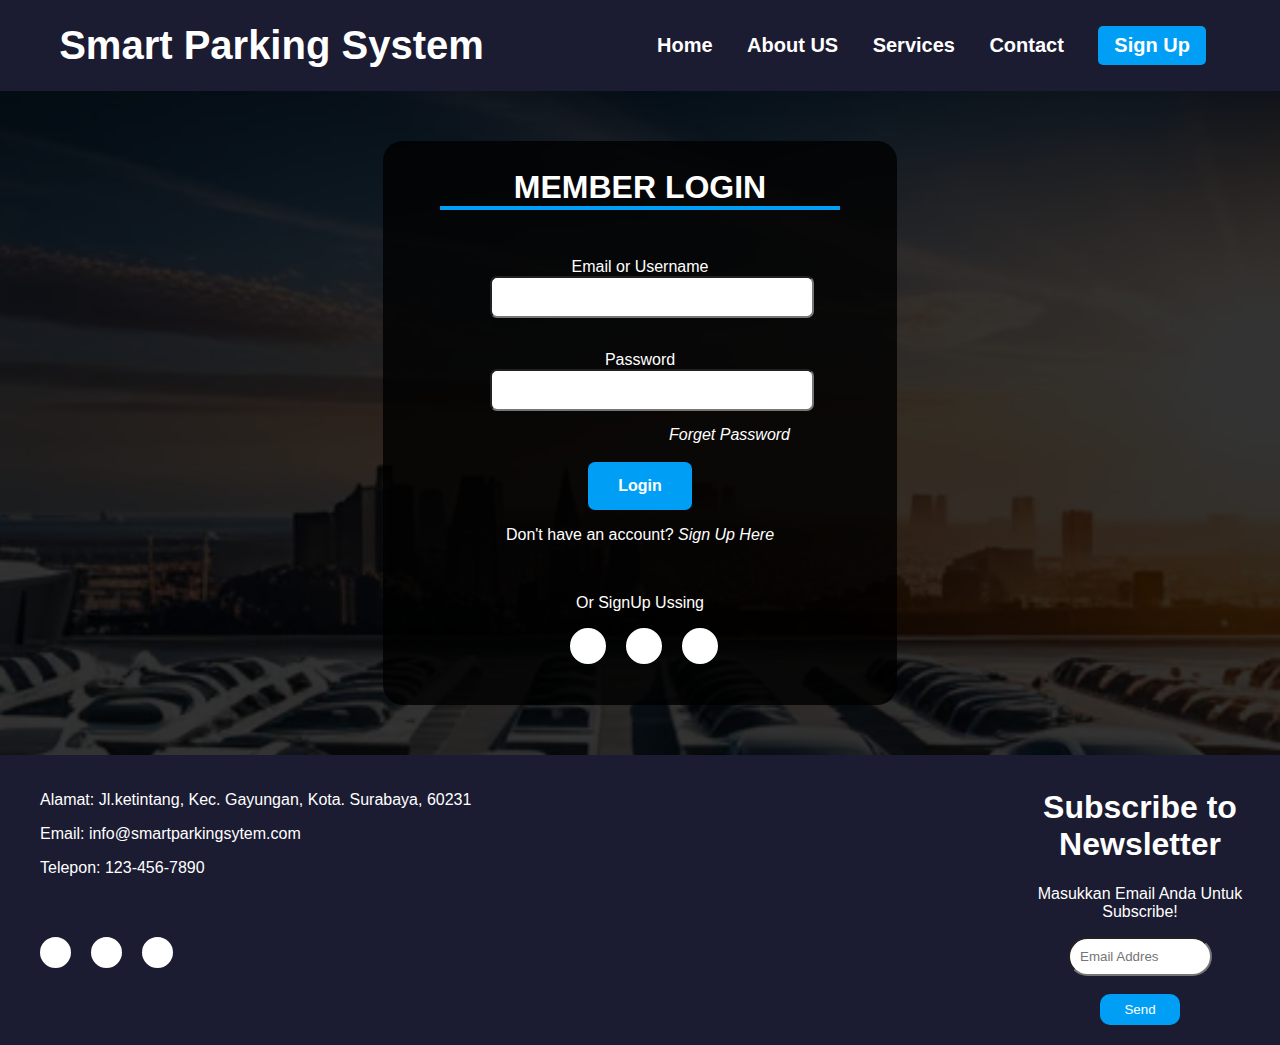
<file: login.html>
<!DOCTYPE html>
<html lang="id">

<head>
    <meta charset="UTF-8">
    <meta name="viewport" content="width=device-width, initial-scale=1.0">
    <title>Smart Parking Sytem</title>
    <link rel="stylesheet" type="text/css" href="model.css">
    <link rel="stylesheet" href="https://use.fontawesome.com/releases/v5.6.3/css/all.css" integrity="sha384-UHRtZLI+pbxtHCWp1t77Bi1L4ZtiqrqD80Kn4Z8NTSRyMA2Fd33n5dQ8lWUE00s/" crossorigin="anonymous">
</head>

<body>
    <header>
        <nav>
            <div class="logo">Smart Parking System</div>
            <ul>
                <li><a href="index.html">Home</a></li>
                <li><a href="about.html">About US</a></li>
                <li><a href="service.html">Services</a></li>
                <li><a href="contact.html">Contact</a></li>
                <li><a href="signup.html"><button class="signup">Sign Up</button></a></li>
            </ul>
        </nav>
    </header>

    <section class="login">
        <div class="login-box">
            <h1>Member Login</h1>
            <br>
            <form>
                <label for="email">Email or Username</label>
                <input type="text" id="email" name="email" required><br><br>
                <label for="password">Password</label>
                <input type="password" id="password" name="password" required>
                <div class="forget-pss">
                    <a href="#">Forget Password</a><br><br>
                </div>
                <button type="submit">Login</button>
            </form>
        <p>Don't have an account? <a href="signup.html">Sign Up Here</a></p>
        <br>
        <p>Or SignUp Ussing</p>
            <div class="sosmed-signup">
                <ul>
                    <li>
                        <a href="#"><i class="fab fa-facebook-f icon"></i></a>
                    </li>
                    <li>
                        <a href="#"><i class="fab fa-google icon"></i></a>
                    </li>
                    <li>
                        <a href="#"><i class="fab fa-twitter icon"></i></a>
                    </li>
                </ul>
            </div>
        </div>
    </section>

    <footer>
        <div class="contact-info">
            <p>Alamat: Jl.ketintang, Kec. Gayungan, Kota. Surabaya, 60231</p>
            <p>Email: info@smartparkingsytem.com</p>
            <p>Telepon: 123-456-7890</p>
        </div>
        <div class="social-media">
            <ul>
                <li>
                    <a href="#"><i class="fab fa-facebook-f icon"></i></a>
                </li>
                <li>
                    <a href="#"><i class="fab fa-twitter icon"></i></a>
                </li>
                <li>
                    <a href="#"><i class="fab fa-instagram icon"></i></a>
                </li>
            </ul>
        <div class="subscribe">
            <h1>Subscribe to Newsletter</h1>
            <p>Masukkan Email Anda Untuk Subscribe!</p>
            <from>
                <input type="email" placeholder="Email Addres"></input><br><br>
                <button type="submit">Send</button>
            </from>
        </div>
    </footer>
    <script src="script.js"></script>
</body>

</html>
</file>
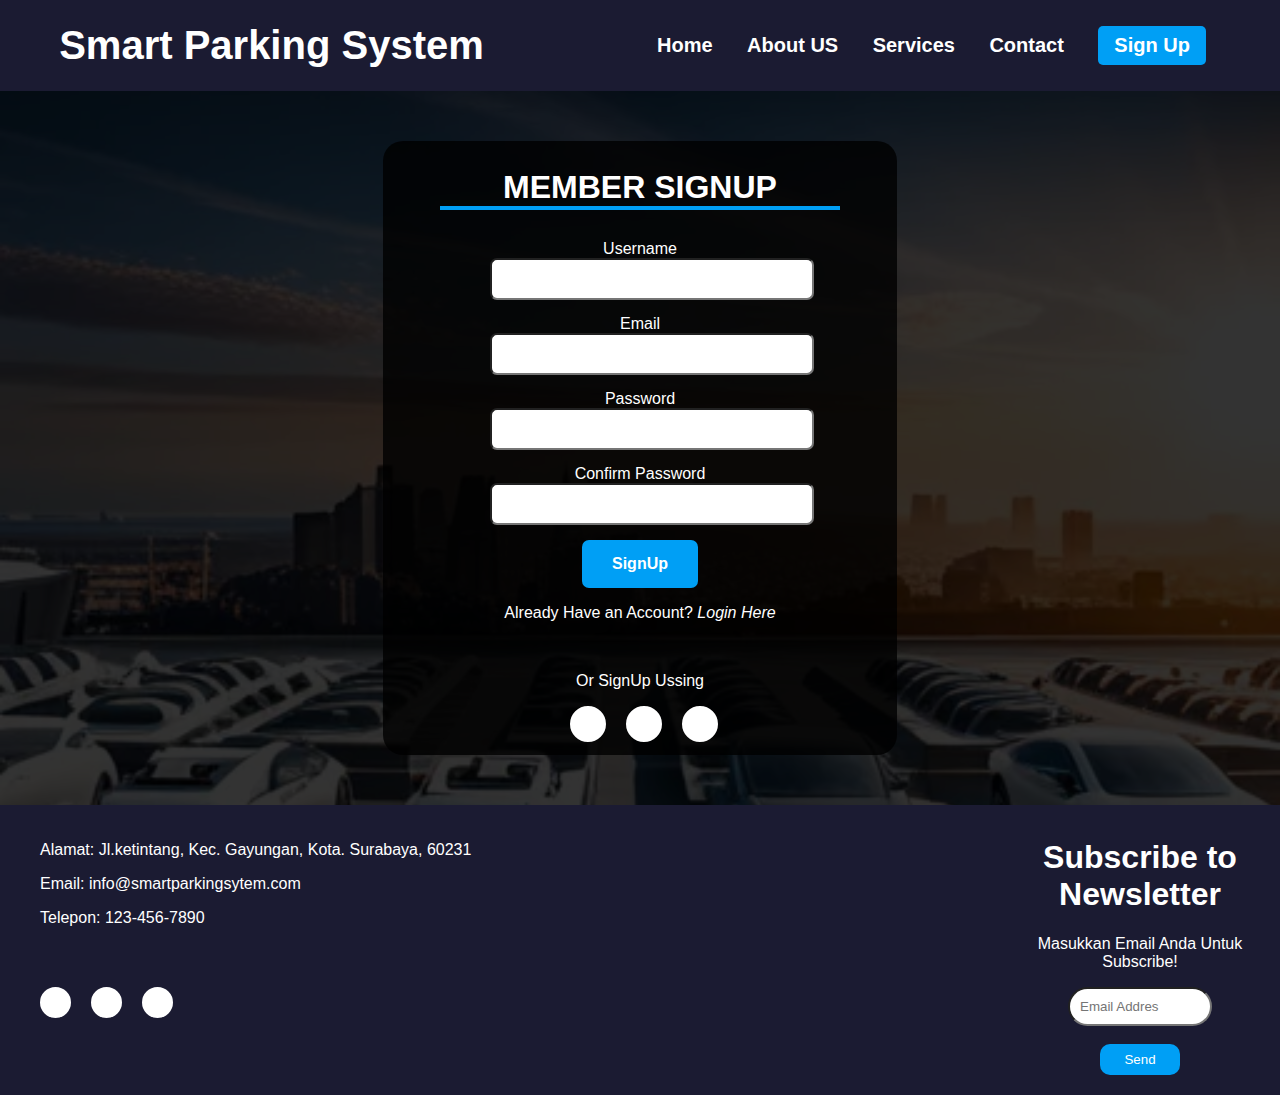
<file: signup.html>
<!DOCTYPE html>
<html lang="id">

<head>
    <meta charset="UTF-8">
    <meta name="viewport" content="width=device-width, initial-scale=1.0">
    <title>Smart Parking Sytem</title>
    <link rel="stylesheet" type="text/css" href="model.css">
    <link rel="stylesheet" href="https://use.fontawesome.com/releases/v5.6.3/css/all.css" integrity="sha384-UHRtZLI+pbxtHCWp1t77Bi1L4ZtiqrqD80Kn4Z8NTSRyMA2Fd33n5dQ8lWUE00s/" crossorigin="anonymous">
</head>

<body>
    <header>
        <nav>
            <div class="logo">Smart Parking System</div>
            <ul>
                <li><a href="index.html">Home</a></li>
                <li><a href="about.html">About US</a></li>
                <li><a href="service.html">Services</a></li>
                <li><a href="contact.html">Contact</a></li>
                <li><a href="signup.html"><button class="signup">Sign Up</button></a></li>
            </ul>
        </nav>
    </header>

    <section class="signup">
    <div class="signup-box">
        <h1>Member SignUp</h1>
        <form>
            <label for="fullname">Username</label>
            <input type="text" id="fullname" name="fullname" required><br>
            <label for="email">Email</label>
            <input type="email" id="email" name="email" required><br>
            <label for="password">Password</label>
            <input type="password" id="password" name="password" required><br>
            <label for="confirm_password">Confirm Password</label>
            <input type="password" id="confirm_password" name="confirm_password" required><br>
            <button type="submit">SignUp</button>
        </form>
        <p>Already Have an Account? <a href="login.html">Login Here</a></p>
        <br>
        <p>Or SignUp Ussing</p>
        <div class="sosmed-signup">
            <ul>
                <li>
                    <a href="#"><i class="fab fa-facebook-f icon"></i></a>
                </li>
                <li>
                    <a href="#"><i class="fab fa-google icon"></i></a>
                </li>
                <li>
                    <a href="#"><i class="fab fa-twitter icon"></i></a>
                </li>
            </ul>
        </div>
    </div>
    </section>

    <footer>
        <div class="contact-info">
            <p>Alamat: Jl.ketintang, Kec. Gayungan, Kota. Surabaya, 60231</p>
            <p>Email: info@smartparkingsytem.com</p>
            <p>Telepon: 123-456-7890</p>
        </div>
        <div class="social-media">
            <ul>
                <li>
                    <a href="#"><i class="fab fa-facebook-f icon"></i></a>
                </li>
                <li>
                    <a href="#"><i class="fab fa-twitter icon"></i></a>
                </li>
                <li>
                    <a href="#"><i class="fab fa-instagram icon"></i></a>
                </li>
            </ul>
        <div class="subscribe">
            <h1>Subscribe to Newsletter</h1>
            <p>Masukkan Email Anda Untuk Subscribe!</p>
            <from>
                <input type="email" placeholder="Email Addres"></input><br><br>
                <button type="submit">Send</button>
            </from>
        </div>
    </footer>
    <script src="script.js"></script>
</body>

</html>
</file>
<file: model.css>
/*header*/
body {
    font-family: Arial, sans-serif;
    color: #fff;
    margin: 0;
    padding: 0;
    background-image: url('Gambar 1.jpg');
    background-size: 100%;
    background-color: rgba(0, 0, 0, 0.8);
    background-blend-mode: overlay;
    background-size: cover;
}


header {
    background-color: #1b1b32;
    padding: 10px 0;
    text-align: center;
}

nav {
    display: flex;
    justify-content: space-around;
    align-items: center;
}

nav .logo {
    font-size: 40px;
    font-weight: bold;
}

nav ul {
    list-style: none;
}

nav ul li {
    display: inline;
    margin: 0 15px;
}

nav li a:hover{
    transition-duration: 0.2s;
    cursor:pointer;
    color: #55acee;
    border-bottom: 7px solid #55acee;
    border-radius: 10px;
}

nav a{
    color:#fff;
    text-decoration: none;
    font-weight: bold;
    font-size: 20px;
}

button.signup {
    font-weight: bold;
    border:none;
    border-radius: 5px;
    background-color:#009ff5;
    color: #fff;
    padding: 8px 16px;
    font-size: 16px;
    cursor: pointer;
    font-size: 20px;
}

button.signup:hover {
    background-color: #0077b5;
}

/*about*/

.about-us {
    padding: 50px 60px;
}

.about-us img {
    width: 500px;
    margin-left: 50px;
    position: static;
    border-radius: 15px;
    float:right;
}

.about-us h1{
    font-size: 40px;
}

.about-us p {
    text-indent: 2rem;
    text-align: justify;
    font-size: 20px;
}

/*services*/

.services-1 {
    display: flex;
    align-items: center;
    margin: 30px 90px;
}

.services-1  h1 {
    font-size: 30px;
    color: #fff;
}

.garis-kiri, .garis-kanan {
    flex: 1;
    border-radius: 5px;
    height: 2px;
    background-color: #fff;
    margin: 0 10px;
}

.fitur-manfaat {
    display: flex;
    justify-content: space-evenly;
}

.fitur p, .manfaat p {
    font-size: 25px;
    font-weight: bold;
    color:#fff;
}

.fitur ul, .manfaat ul {
    list-style: none;
    font-size: 20px;
    padding-bottom: 50px;
}

.fitur  li::before, .manfaat li::before {
    content: "★"; 
    color: #fff;
    font-size: 1.5em; 
    margin-right: 10px;
}

.services {
    padding: 20px 60px;
}

.services h1 {
    font-size: 40px;
}

.services ul li {
    display: inline-block;
    margin: 25px;
    border: 3px solid #fff;
    width: 380px;
    border-radius: 7px;
}

.services ul li img {
    width: 370px;
    height: auto;
    border-radius: 15px;
    padding: 5px;
}

.services ul li p {
    text-indent: 2rem;
    text-align: justify;
    font-size: 20px;
    margin:10px;
}

.services button {
    margin: 10px;
    background-color:#009ff5;
    color:#fff;
    border-radius: 5px;
    font-size: 15px;
    border: none;
    padding: 10px;
    font-weight: bold;
    cursor: pointer;
}

.services button:hover {
    background-color:#0077b5; 
}

.hidden-content {
    margin: 10px;
    text-align: justify;
    font-size: 20px;
    display: none;
}

/* Team */
.team {
    display: flex;
    align-items: center;
    margin: 20px 90px;
}

.team h1 {
    font-size: 30px;
    color: #fff;
}

.garis-kiri, .garis-kanan {
    flex: 1;
    border-radius: 5px;
    height: 2px;
    background-color: #fff;
    margin: 10px 10px;
}

.foto-team {
    display:flex ;
    margin-left:200px;
}

.foto-team ul {
    list-style: none;
    display: flex;
    justify-content: center;
}

.foto-team ul li {
    margin: 10px 80px;
    text-align: center;
}

.foto-team ul li img {
    width: 150px;
    height: 150px;
    object-fit: cover;
    border-radius: 50%;
    margin-bottom: 10px;
}

.foto-team ul li p {
    font-size: 20px;
}

/*rating*/
.rating {
    margin: 0px 90px;
    margin-top: 50px;
}

.rating h1 {
    font-size: 40px;
}

.rating ul {
    display: flex;
    justify-content: space-around;
    align-items: center;
    margin-top: -50px;
}

.rating li {
    list-style: none;
    text-align: center;
}

.rating li h2 {
    font-size: 50px;
    color:#fff;
}

.rating li h3 {
    border: 3px solid #fff;
    width: 70px;
    display: inline-block;
    font-size: 50px;
}

.rating li p {
    font-size: 20px;
    color:#fff;
    margin-top: -30px;
}

.ulasan {
    margin-left: 90px;
    margin-right: 90px;
    margin-bottom: 70px;
}

.ulasan ul {
    margin-left: 100px;
    list-style: none;
    display: inline-block;
}

.ulasan ul li {
    width: 500px;
}

.ulasan ul li .star {
    color: gold;
    font-size: 25px;
}

.ulasan ul li p {
    font-size: 20px;
    text-align: left;
}

.ulasan ul li img {
    width: 60px;
    height: 60px;
    object-fit: cover;
    border-radius: 50%;
    position: absolute;
}

.ulasan ul li h1 {
    margin-left: 70px;
    margin-top: 35px;
}


/*footer*/

footer {
    background-color:#1b1b32;
    padding: 20px;
}

.contact-info p {
    text-align: left;
    margin-left: 20px;
}

.social-media ul {
    display: flex;
    margin-left: -30px;
    margin-top: 60px;
}

.social-media ul li {
    list-style: none;
}

.social-media ul li a {
    width: 25px;
    height: 25px;
    background-color: #fff;
    text-align:center;
    font-size: 20px;
    margin: 0 10px;
    display: block;
    border-radius: 50%;
    position: relative;
    overflow: hidden;
    border: 3px solid #fff;
    z-index: 1;
}

.social-media ul li a .icon {
    position: relative;
    padding: 3px 2px;
    color: #262626;
    transition: .5s;
    z-index: 3;
}

.social-media li a:hover .icon {
    color: #fff;
    transform: rotateY(360deg);
}

.social-media li a:before {
    content: "";
    position: absolute;
    top: 100%;
    left: 0;
    width: 100%;
    height: 100%;
    background: #f00;
    transition: .5s;
    z-index: 2;
}

.social-media li a:hover:before {
    top: 0;
}

.social-media li:nth-child(1) a:before{
    background: #3b5999;
}

.social-media li:nth-child(2) a:before{
    background: #55acee;
}

.social-media li:nth-child(3) a:before {
    background: #dd4b39;
}

.subscribe {
    text-align: center;
    margin-left: 1000px;
    margin-top: -200px;
}

.subscribe input {
    width: 50%;
    padding: 10px;
    border-radius: 50px;
}

.subscribe button {
    background-color: #009ff5;
    padding: 8px;
    width: 80px;
    border-radius: 10px;
    color: #fff;
    border: none;
    cursor: pointer;
}

.subscribe button:hover {
    background-color:#0077b5;
}

/*login & signup*/
.login, .signup {
    text-align: center;
}

.login-box {
    background-color: rgba(0, 0, 0, 0.8);
    margin-left: auto;
    margin-right: auto;
    margin-top: 50px;
    margin-bottom: 50px;
    width: 500px;
    height: 550px;
    border-radius: 20px;
    padding: 7px;
}

.forget-pss {
    text-align: right;
}

.forget-pss a {
    color: #fff;
    font-style: italic;
    text-decoration: none;
    font-weight: lighter;
}

.signup-box {
    background-color: rgba(0, 0, 0, 0.8);
    margin-left: auto;
    margin-right: auto;
    margin-top: 50px;
    margin-bottom: 50px;
    width: 500px;
    height: 600px;
    border-radius: 20px;
    padding: 7px;
}

.login-box h1, .signup-box h1 {
    margin-left: 50px;
    margin-bottom: 30px;
    width: 80%;
    text-transform: uppercase;
    border-bottom: 4px solid #009ff5;
}

.login form, .signup form {
    margin: auto;
    width: 300px;
}

.login form input, .signup form input {
    width: 100%;
    padding: 10px;
    margin-bottom: 15px;
    font-size: 16px;
    border-radius: 7px;
}

.login form button, .signup form button {
    background-color: #009ff5;
    border: none;
    color:#fff;
    padding: 15px 30px;
    cursor: pointer;
    font-size: 16px;
    border-radius: 7px;
    font-weight: bold;
}

.login form button:hover, .signup form button:hover {
    background-color:#0077b5;
}

.login p a, .signup a {
    color: #fff;
    font-style: italic;
    text-decoration: none;
    font-weight: lighter;
}

.login a:hover, .signup a:hover {
    text-decoration: underline;
    cursor: pointer;
}

.sosmed-signup ul, .sosmed-login ul {
    display: flex;
    margin-left: 130px;
}

.sosmed-signup ul li, .sosmed-login ul li {
    list-style: none;
}

.sosmed-signup ul li a, .sosmed-login ul li a {
    width: 30px;
    height: 30px;
    background-color: #fff;
    text-align:center;
    line-height: 25px;
    font-size: 23px;
    margin: 0 10px;
    display: block;
    border-radius: 50%;
    position: relative;
    overflow: hidden;
    border: 3px solid #fff;
    z-index: 1;
}

.sosmed-signup ul li a .icon, .sosmed-login ul li a .icon {
    position: relative;
    padding: 3px 2px;
    color: #262626;
    transition: .5s;
    z-index: 3;
}

.sosmed-signup li a:hover .icon, .sosmed-login li a:hover .icon {
    color: #fff;
    transform: rotateY(360deg);
}

.sosmed-signup li a:before, .sosmed-login li a:before {
    content: "";
    position: absolute;
    top: 100%;
    left: 0;
    width: 100%;
    height: 100%; 
    background: #f00;
    transition: .5s;
    z-index: 2;
}

.sosmed-signup li a:hover:before, .sosmed-login li a:hover:before {
    top: 0;
}

.sosmed-signup li:nth-child(1) a:before, .sosmed-login li:nth-child(1) a:before{
    background: #3b5999;
}

.sosmed-signup li:nth-child(2) a:before, sosmed-login li:nth-child(2) a:before{
    background: #000;
}

.sosmed-signup li:nth-child(3) a:before, sosmed-login li:nth-child(3) a:before {
    background: #55acee;
}

/*contact*/
.contact-box {
    background-color: rgba(0, 0, 0, 0.8);
    margin-left: auto;
    margin-right: auto;
    margin-top: 50px;
    margin-bottom: 50px;
    width: 1000px;
    height: 550px;
    border-radius: 20px;
    padding: 7px;
}

.contact {
    position: absolute;
    color: #fff;
    margin-top: 100px;
    margin-left: 40px;
    margin-right: 800px;
}

.contact h1 {
    font-size: 25px;
}

.contact p {
    font-size: 17px;
}

.message {
    float: right;
    margin-top: 50px;
    margin-right: 200px;
}

.message input {
    width: 150%;
    padding: 10px;
    margin-bottom: 15px;
    font-size: 16px;
    border-radius: 7px;
}

.message textarea {
    width: 155%;
    height: 150px;
    border-radius: 7px;
}

.message button {
    background-color: #009ff5;
    border: none;
    color:#fff;
    width: 155%;
    padding: 10px;
    cursor: pointer;
    font-size: 16px;
    border-radius: 7px;
    font-weight: bold;
}

.message button:hover {
    background-color: #0077b5;
    color: #fff;
}
</file>
